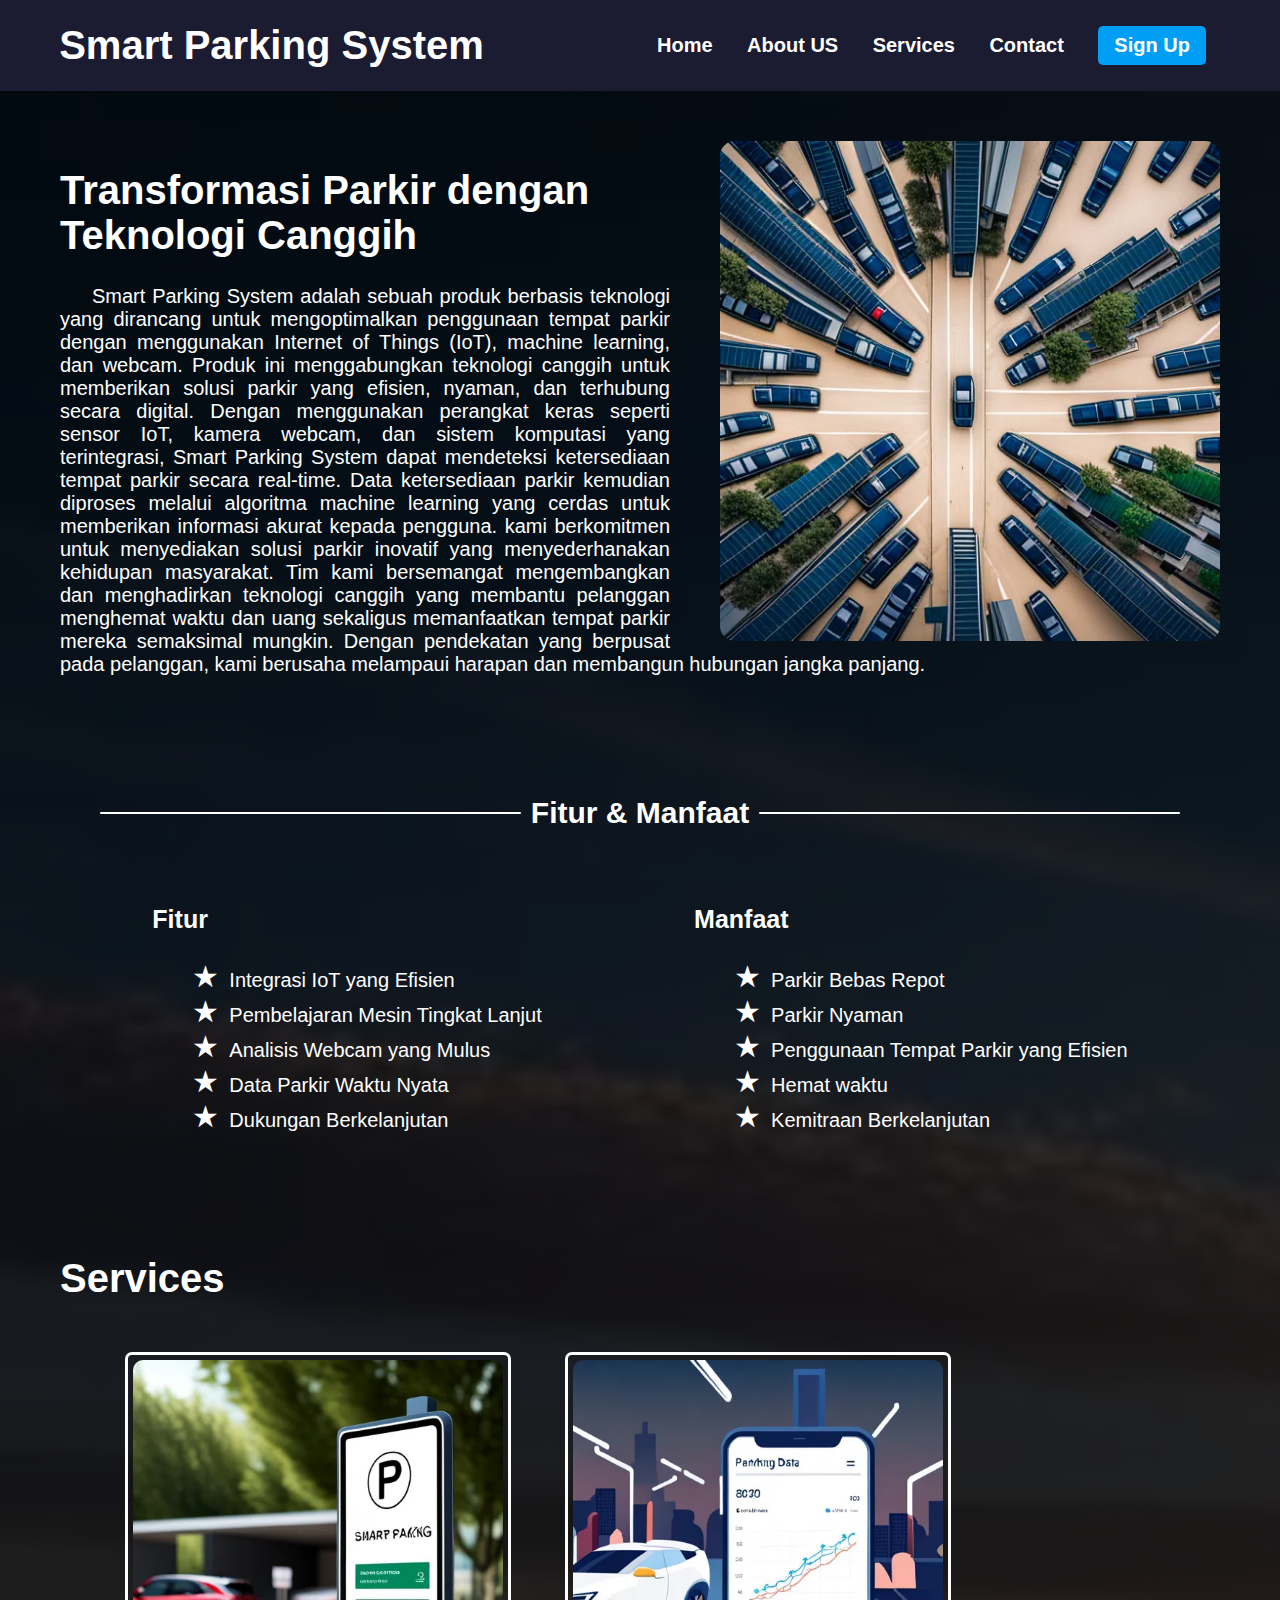
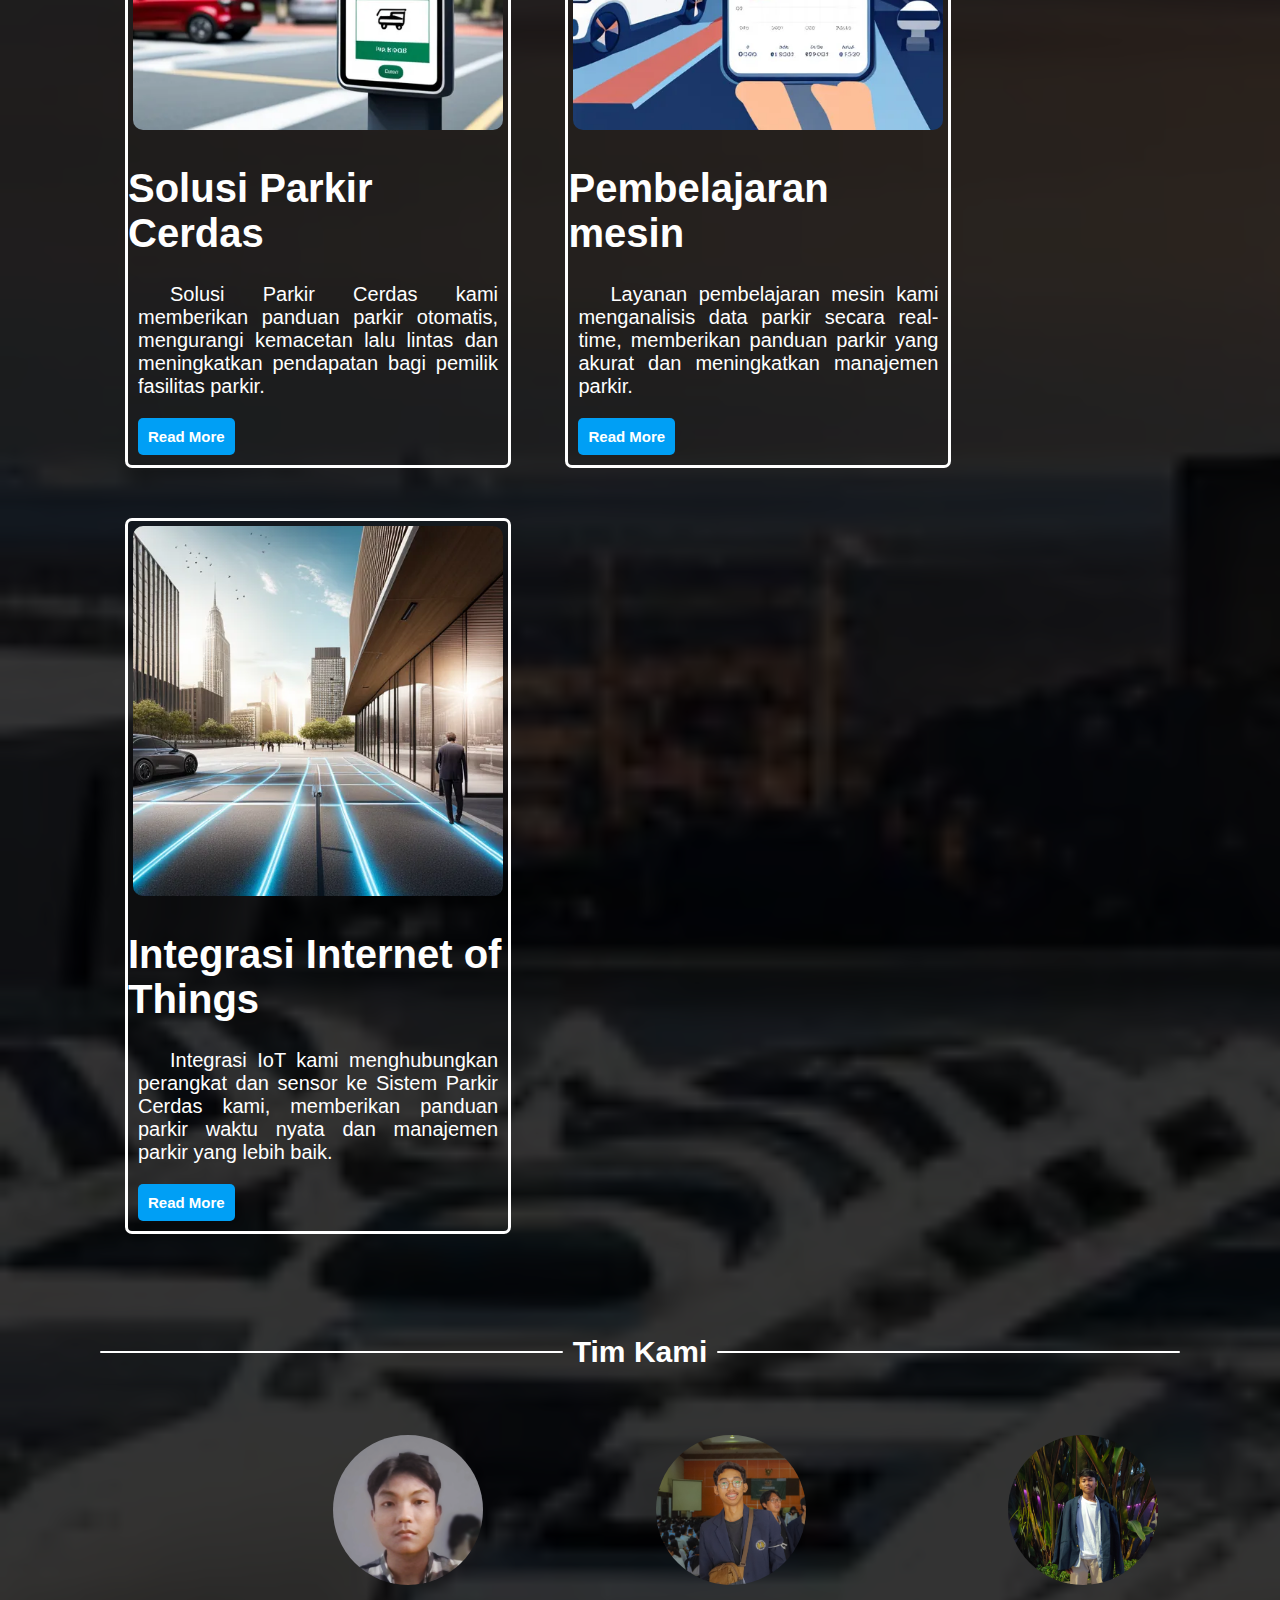
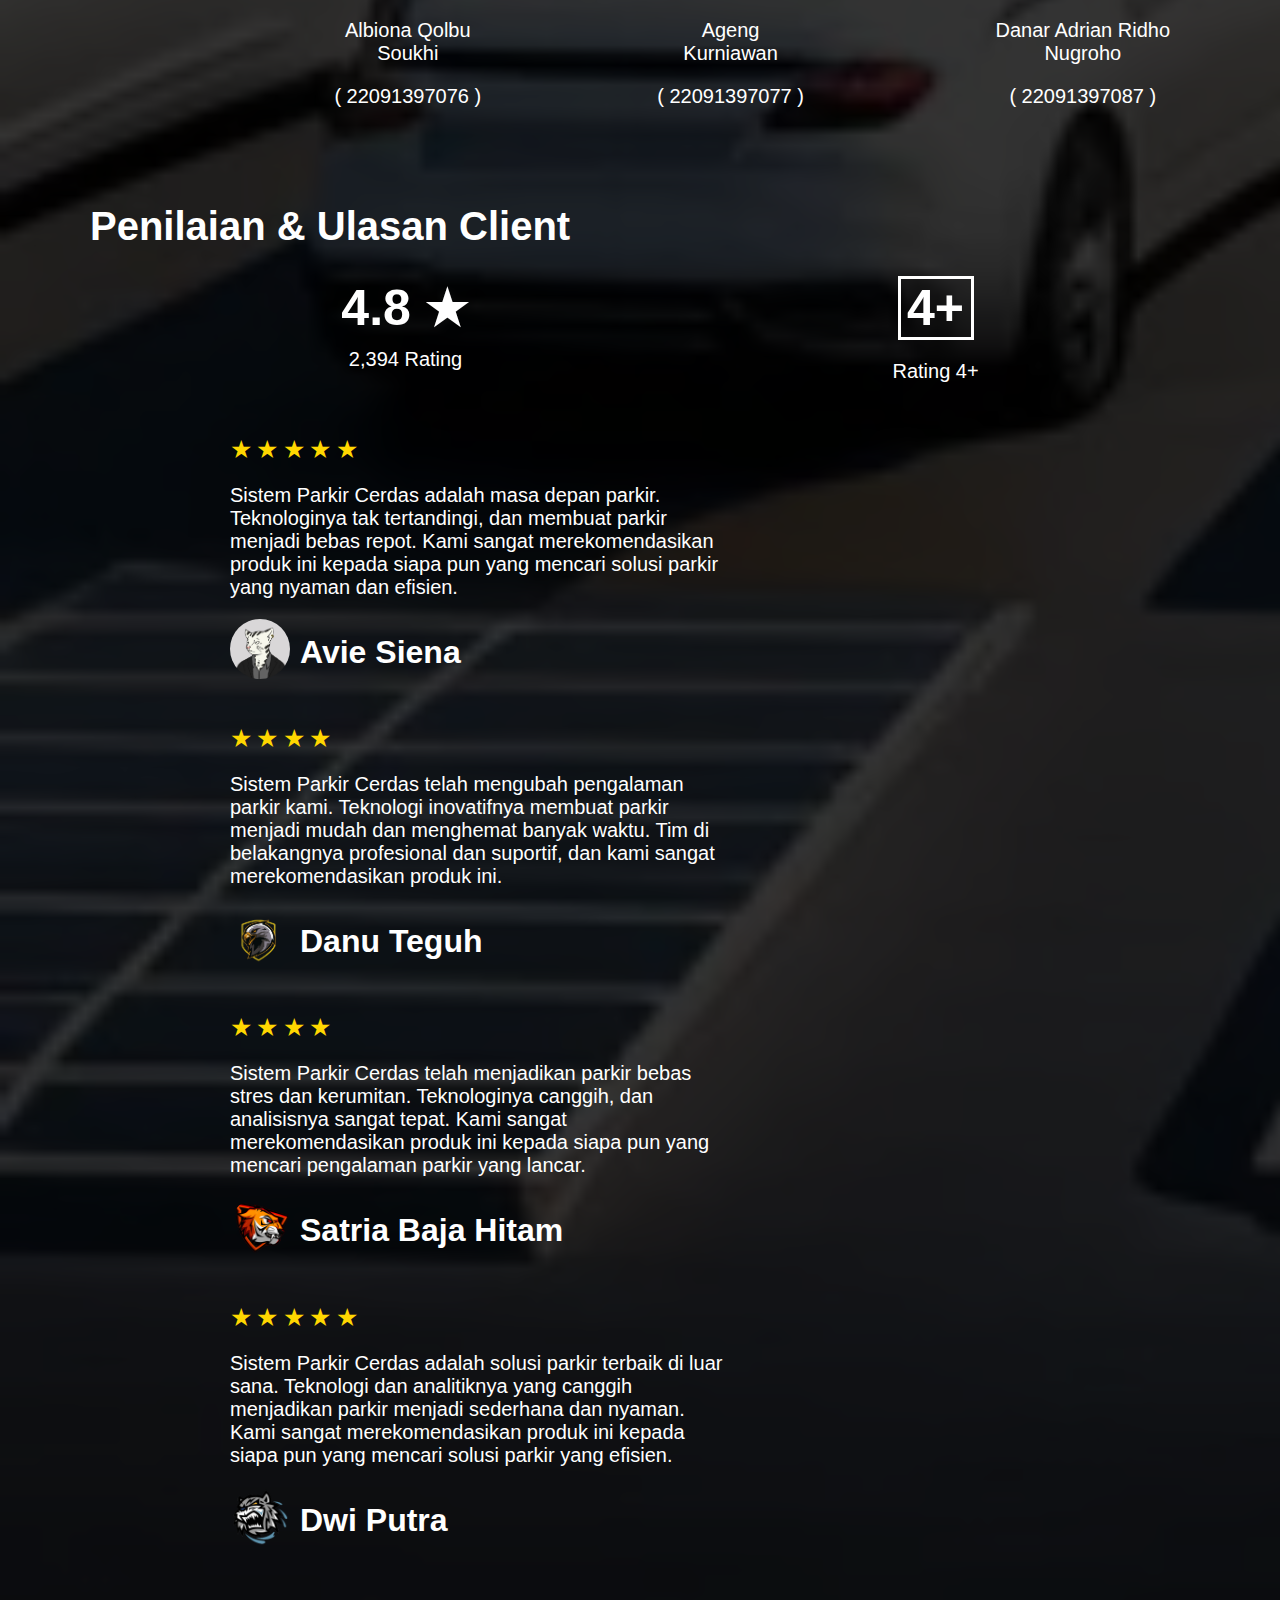
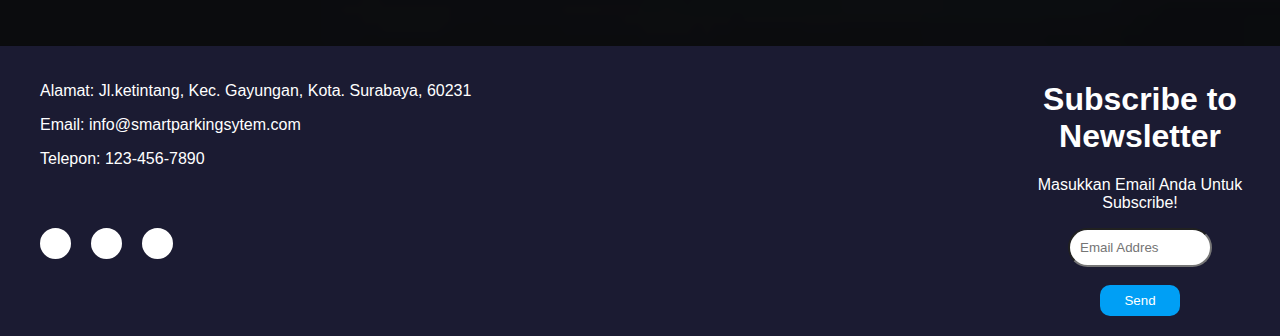
<file: index.html>
<!DOCTYPE html>
<html lang="id">

<head>
    <meta charset="UTF-8">
    <meta name="viewport" content="width=device-width, initial-scale=1.0">
    <title>Smart Parking Sytem</title>
    <link rel="stylesheet" type="text/css" href="model.css">
    <link rel="stylesheet" href="https://use.fontawesome.com/releases/v5.6.3/css/all.css" integrity="sha384-UHRtZLI+pbxtHCWp1t77Bi1L4ZtiqrqD80Kn4Z8NTSRyMA2Fd33n5dQ8lWUE00s/" crossorigin="anonymous">
</head>

<body>
    <header>
        <nav>
            <div class="logo">Smart Parking System</div>
            <ul>
                <li><a href="index.html">Home</a></li>
                <li><a href="about.html">About US</a></li>
                <li><a href="service.html">Services</a></li>
                <li><a href="contact.html">Contact</a></li>
                <li><a href="signup.html"><button class="signup">Sign Up</button></a></li>
            </ul>
        </nav>
    </header>

    <section class="about-us">
        <a target="_blank" href="Gambar 6.jpg">
            <img src ="Gambar 6.jpg" alt ="gambar 6"></a>
        <h1>Transformasi Parkir dengan Teknologi Canggih</h1>
        <p>Smart Parking System adalah sebuah produk berbasis teknologi yang dirancang untuk mengoptimalkan penggunaan tempat parkir dengan menggunakan Internet of Things (IoT), machine learning, dan webcam. Produk ini menggabungkan teknologi canggih untuk memberikan solusi parkir yang efisien, nyaman, dan terhubung secara digital.
            Dengan menggunakan perangkat keras seperti sensor IoT, kamera webcam, dan sistem komputasi yang terintegrasi, Smart Parking System dapat mendeteksi ketersediaan tempat parkir secara real-time. Data ketersediaan parkir kemudian diproses melalui algoritma machine learning yang cerdas untuk memberikan informasi akurat kepada pengguna. kami berkomitmen untuk menyediakan solusi parkir inovatif yang menyederhanakan kehidupan masyarakat. Tim kami bersemangat mengembangkan dan menghadirkan teknologi canggih yang membantu pelanggan menghemat waktu dan uang sekaligus memanfaatkan tempat parkir mereka semaksimal mungkin. Dengan pendekatan yang berpusat pada pelanggan, kami berusaha melampaui harapan dan membangun hubungan jangka panjang.
        </p>
    </section>
    
    <section>
        <div class="services-1">
            <div class="garis-kiri"></div>
                <h1>Fitur & Manfaat</h1>
            <div class="garis-kanan"></div>
        </div>
        <div class="fitur-manfaat">
            <div class="fitur">
                <p>Fitur
                    <ul>
                        <li>Integrasi IoT yang Efisien</li>
                        <li>Pembelajaran Mesin Tingkat Lanjut</li>
                        <li>Analisis Webcam yang Mulus</li>
                        <li>Data Parkir Waktu Nyata</li>
                        <li>Dukungan Berkelanjutan</li>
                    </ul>
                </p>
            </div>
            <div class="manfaat">
                <p>Manfaat
                    <ul>
                        <li>Parkir Bebas Repot</li>
                        <li>Parkir Nyaman</li>
                        <li>Penggunaan Tempat Parkir yang Efisien</li>
                        <li>Hemat waktu</li>
                        <li>Kemitraan Berkelanjutan</li>
                    </ul>
                </p>
            </div>
        </div>
    </section>

    <section class="services">
        <h1>Services</h1>
        <ul>
            <li>
                <a target="_blank" href="Gambar 2.jpg">
                    <img src ="Gambar 2.jpg" alt ="gambar 2">
                </a>
                <h1>Solusi Parkir Cerdas</h1>
                <p>Solusi Parkir Cerdas kami memberikan panduan parkir otomatis, mengurangi kemacetan lalu lintas dan meningkatkan pendapatan bagi pemilik fasilitas parkir.</p>
                <button onclick="toggleText('text1', this)">Read More</button>
                <div id="text1" class="hidden-content">Apakah Anda lelah mencari tempat parkir tanpa henti? Kunjungi Smart Parking System, toko serba ada untuk solusi parkir tanpa kerumitan. Teknologi mutakhir kami menggabungkan kekuatan IoT, pembelajaran mesin, dan analitik webcam untuk menghadirkan layanan manajemen parkir yang unggul.<br>

                    Solusi Parkir Cerdas kami memberikan berbagai manfaat, termasuk:<br><br>
                    
                    – Panduan parkir otomatis: Sistem panduan parkir real-time kami mengarahkan pengemudi ke tempat parkir yang tersedia, mengurangi waktu yang dihabiskan untuk mencari tempat parkir dan meningkatkan kenyamanan.<br>
                    – Mengurangi kemacetan lalu lintas: Sistem kami membantu mengurangi jumlah mobil di jalan, mengurangi kemacetan dan dampak negatif terhadap lingkungan.<br>
                    – Peningkatan pendapatan: Sistem manajemen parkir kami membantu meningkatkan pendapatan pemilik fasilitas parkir dengan mengoptimalkan penggunaan ruang yang tersedia.<br>
                    – Peningkatan keselamatan dan keamanan: Sistem kami menyediakan pemantauan fasilitas parkir secara real-time, memastikan keselamatan dan keamanan bagi pengguna.<br><br>
                    
                    Kombinasi unik Integrasi IoT, pembelajaran mesin, dan analitik webcam kami menjadikan Solusi Parkir Cerdas kami yang paling canggih di pasar. Percayakan kepada kami untuk memberi Anda pengalaman parkir yang lancar dan bebas repot.
                    
                    Hubungi kami untuk mempelajari lebih lanjut tentang Solusi Parkir Cerdas kami dan mulai menikmati parkir efisien hari ini!
                </div>
            </li>
            <li>
                <a target="_blank" href="Gambar 3.jpg">
                    <img src ="Gambar 3.jpg" alt ="gambar 3">
                </a>
                <h1>Pembelajaran mesin</h1>
                <p>Layanan pembelajaran mesin kami menganalisis data parkir secara real-time, memberikan panduan parkir yang akurat dan meningkatkan manajemen parkir.</p>
                <button onclick="toggleText('text2', this)">Read More</button>
                <div id="text2" class="hidden-content">Di Smart Parking System, kami memanfaatkan kekuatan pembelajaran mesin untuk memberikan solusi parkir tingkat lanjut kepada klien kami. Tim ahli kami menggunakan algoritme pembelajaran mesin untuk menganalisis data parkir, memberikan wawasan waktu nyata mengenai penggunaan fasilitas parkir.<br>
                    Layanan pembelajaran mesin kami memberikan berbagai manfaat, termasuk:<br><br>
                    
                    – Panduan parkir yang akurat: Algoritme pembelajaran mesin kami menganalisis data parkir secara real-time, memberikan panduan parkir yang akurat kepada pengemudi.<br>
                    – Peningkatan manajemen parkir: Sistem kami menggunakan pembelajaran mesin untuk memprediksi penggunaan fasilitas parkir, mengoptimalkan penggunaan tempat parkir yang tersedia, dan mengurangi jumlah mobil di jalan.<br>
                    – Pengalaman pengguna yang ditingkatkan: Sistem kami membantu meningkatkan pengalaman pengguna dengan memberikan pengalaman parkir yang lancar dan bebas kerumitan.<br><br>
                    
                    Dengan Sistem Parkir Cerdas, Anda mendapatkan layanan pembelajaran mesin tercanggih di pasar. Percayakan kepada kami untuk memberikan Anda pengalaman parkir yang efisien, nyaman, dan bebas repot.<br>
                    Hubungi kami untuk mempelajari lebih lanjut tentang layanan pembelajaran mesin kami dan mulai menikmati parkir yang efisien hari ini!
                </div>
            </li>
            <li>
                <a target="_blank" href="Gambar 4.jpg">
                    <img src ="Gambar 4.jpg" alt ="gambar 4">
                </a>
                <h1>Integrasi Internet of Things</h1>
                <p>Integrasi IoT kami menghubungkan perangkat dan sensor ke Sistem Parkir Cerdas kami, memberikan panduan parkir waktu nyata dan manajemen parkir yang lebih baik.</p>
                <button onclick="toggleText('text3', this)">Read More</button>
                <div id="text3" class="hidden-content">Di Smart Parking System, kami memahami pentingnya memanfaatkan teknologi terkini untuk memberikan solusi parkir yang efisien dan efektif. Itu sebabnya kami menawarkan layanan Integrasi IoT yang memungkinkan kami menghubungkan perangkat dan sensor ke Sistem Parkir Cerdas kami.<br>
                    Layanan Integrasi IoT kami menggunakan kekuatan internet untuk menghubungkan perangkat dan sensor ke Sistem Parkir Cerdas kami, sehingga memungkinkan kami memberikan panduan dan pengelolaan parkir secara real-time. Dengan menghubungkan perangkat seperti webcam, sensor, dan ponsel pintar ke sistem kami, kami dapat memastikan bahwa tempat parkir dimanfaatkan secara maksimal, meningkatkan kenyamanan dan mengurangi kemacetan lalu lintas.<br>
                    Layanan Integrasi IoT kami memberikan berbagai manfaat, termasuk:<br><br>
                    
                    – Panduan parkir waktu nyata: Sistem kami memberikan panduan parkir waktu nyata kepada pengemudi, mengarahkan mereka ke tempat parkir yang tersedia dan mengurangi waktu yang dihabiskan untuk mencari tempat parkir.<br>
                    – Peningkatan manajemen parkir: Sistem kami memungkinkan kami memantau fasilitas parkir secara real-time, mengoptimalkan penggunaan tempat parkir yang tersedia dan mengurangi jumlah mobil di jalan.<br>
                    – Pengalaman pengguna yang ditingkatkan: Sistem kami membantu meningkatkan pengalaman pengguna dengan memberikan pengalaman parkir yang lancar dan bebas kerumitan.<br><br>
                    
                    Percayai Sistem Parkir Cerdas untuk memberi Anda layanan Integrasi IoT tercanggih di pasar. Hubungi kami untuk mempelajari lebih lanjut atau memulai layanan kami hari ini!
                </div>
            </li>
        </ul>
    </section>

    <section>
        <div class="team">
            <div class="garis-kiri"></div>
                <h1>Tim Kami</h1>
            <div class="garis-kanan"></div>
        </div>
        <div class="foto-team">
            <ul> 
                <li>
                    <img src="albi.png" alt="Albiona Qolbu Soukhi">
                    <p>Albiona Qolbu Soukhi</p>
                    <p>( 22091397076 )</p>
                </li>
                <li>
                    <img src="ageng.jpg" alt="Ageng Kurniawan">
                    <p>Ageng Kurniawan</p>
                    <p>( 22091397077 )</p>
                </li>
                <li>
                    <img src="danar.jpg" alt="Danar Adrian Ridho Nugroho">
                    <p>Danar Adrian Ridho Nugroho</p>
                    <p>( 22091397087 )</p>
                </li>
            </ul>
        </div>
    </section>

    <section>
        <div class="rating">
            <h1>Penilaian & Ulasan Client</h1>
            <ul>
                <li>
                    <h2>4.8 &#9733</h2>
                    <p>2,394 Rating</p>
                </li>
                <li>
                    <h3>4+</h3>
                    <p>Rating 4+</p>
                </li>
            </ul>
        </div>
        <div class="ulasan">
            <ul>
                <li>
                    <span class="star">&#9733;</span>
                    <span class="star">&#9733;</span>
                    <span class="star">&#9733;</span>
                    <span class="star">&#9733;</span>
                    <span class="star">&#9733;</span>
                </li>
                <li>
                    <p>Sistem Parkir Cerdas adalah masa depan parkir. Teknologinya tak tertandingi, dan membuat parkir menjadi bebas repot. Kami sangat merekomendasikan produk ini kepada siapa pun yang mencari solusi parkir yang nyaman dan efisien.</p>
                </li>
                <li>
                    <img src="sena.jpg" alt="Avie Siena">
                </li>
                <li>
                    <h1>Avie Siena</h1>
                </li>
            </ul>
            <ul>
                <li>
                    <span class="star">&#9733;</span>
                    <span class="star">&#9733;</span>
                    <span class="star">&#9733;</span>
                    <span class="star">&#9733;</span>            
                </li>
                <li>
                    <p>Sistem Parkir Cerdas telah mengubah pengalaman parkir kami. Teknologi inovatifnya membuat parkir menjadi mudah dan menghemat banyak waktu. Tim di belakangnya profesional dan suportif, dan kami sangat merekomendasikan produk ini.</p>
                </li>
                <li>
                    <img src="danu.png" alt="Danu Teguh">
                </li>
                <li>
                    <h1>Danu Teguh</h1>
                </li>
            </ul>
            <ul>
                <li>
                    <span class="star">&#9733;</span>
                    <span class="star">&#9733;</span>
                    <span class="star">&#9733;</span>
                    <span class="star">&#9733;</span>
                </li>
                <li>
                    <p>Sistem Parkir Cerdas telah menjadikan parkir bebas stres dan kerumitan. Teknologinya canggih, dan analisisnya sangat tepat. Kami sangat merekomendasikan produk ini kepada siapa pun yang mencari pengalaman parkir yang lancar.</p>
                </li>
                <li>
                    <img src="satria.png" alt="Satria Baja Hitam">
                </li>
                <li>
                    <h1>Satria Baja Hitam</h1>
                </li>
            </ul>
            <ul>
                <li>
                    <span class="star">&#9733;</span>
                    <span class="star">&#9733;</span>
                    <span class="star">&#9733;</span>
                    <span class="star">&#9733;</span>
                    <span class="star">&#9733;</span>
                </li>
                <li>
                    <p>Sistem Parkir Cerdas adalah solusi parkir terbaik di luar sana. Teknologi dan analitiknya yang canggih menjadikan parkir menjadi sederhana dan nyaman. Kami sangat merekomendasikan produk ini kepada siapa pun yang mencari solusi parkir yang efisien.</p>
                </li>
                <li>
                    <img src="dwi.png" alt="Dwi Putra">
                </li>
                <li>
                    <h1>Dwi Putra</h1>
                </li>
            </ul>
        </div>
    </section>

    <footer>
        <div class="contact-info">
            <p>Alamat: Jl.ketintang, Kec. Gayungan, Kota. Surabaya, 60231</p>
            <p>Email: info@smartparkingsytem.com</p>
            <p>Telepon: 123-456-7890</p>
        </div>
        <div class="social-media">
            <ul>
                <li>
                    <a href="#"><i class="fab fa-facebook-f icon"></i></a>
                </li>
                <li>
                    <a href="#"><i class="fab fa-twitter icon"></i></a>
                </li>
                <li>
                    <a href="#"><i class="fab fa-instagram icon"></i></a>
                </li>
            </ul>
        <div class="subscribe">
            <h1>Subscribe to Newsletter</h1>
            <p>Masukkan Email Anda Untuk Subscribe!</p>
            <from>
                <input type="email" placeholder="Email Addres"></input><br><br>
                <button type="submit">Send</button>
            </from>
        </div>
    </footer>
    <script src="script.js"></script>
</body>

</html>
</file>
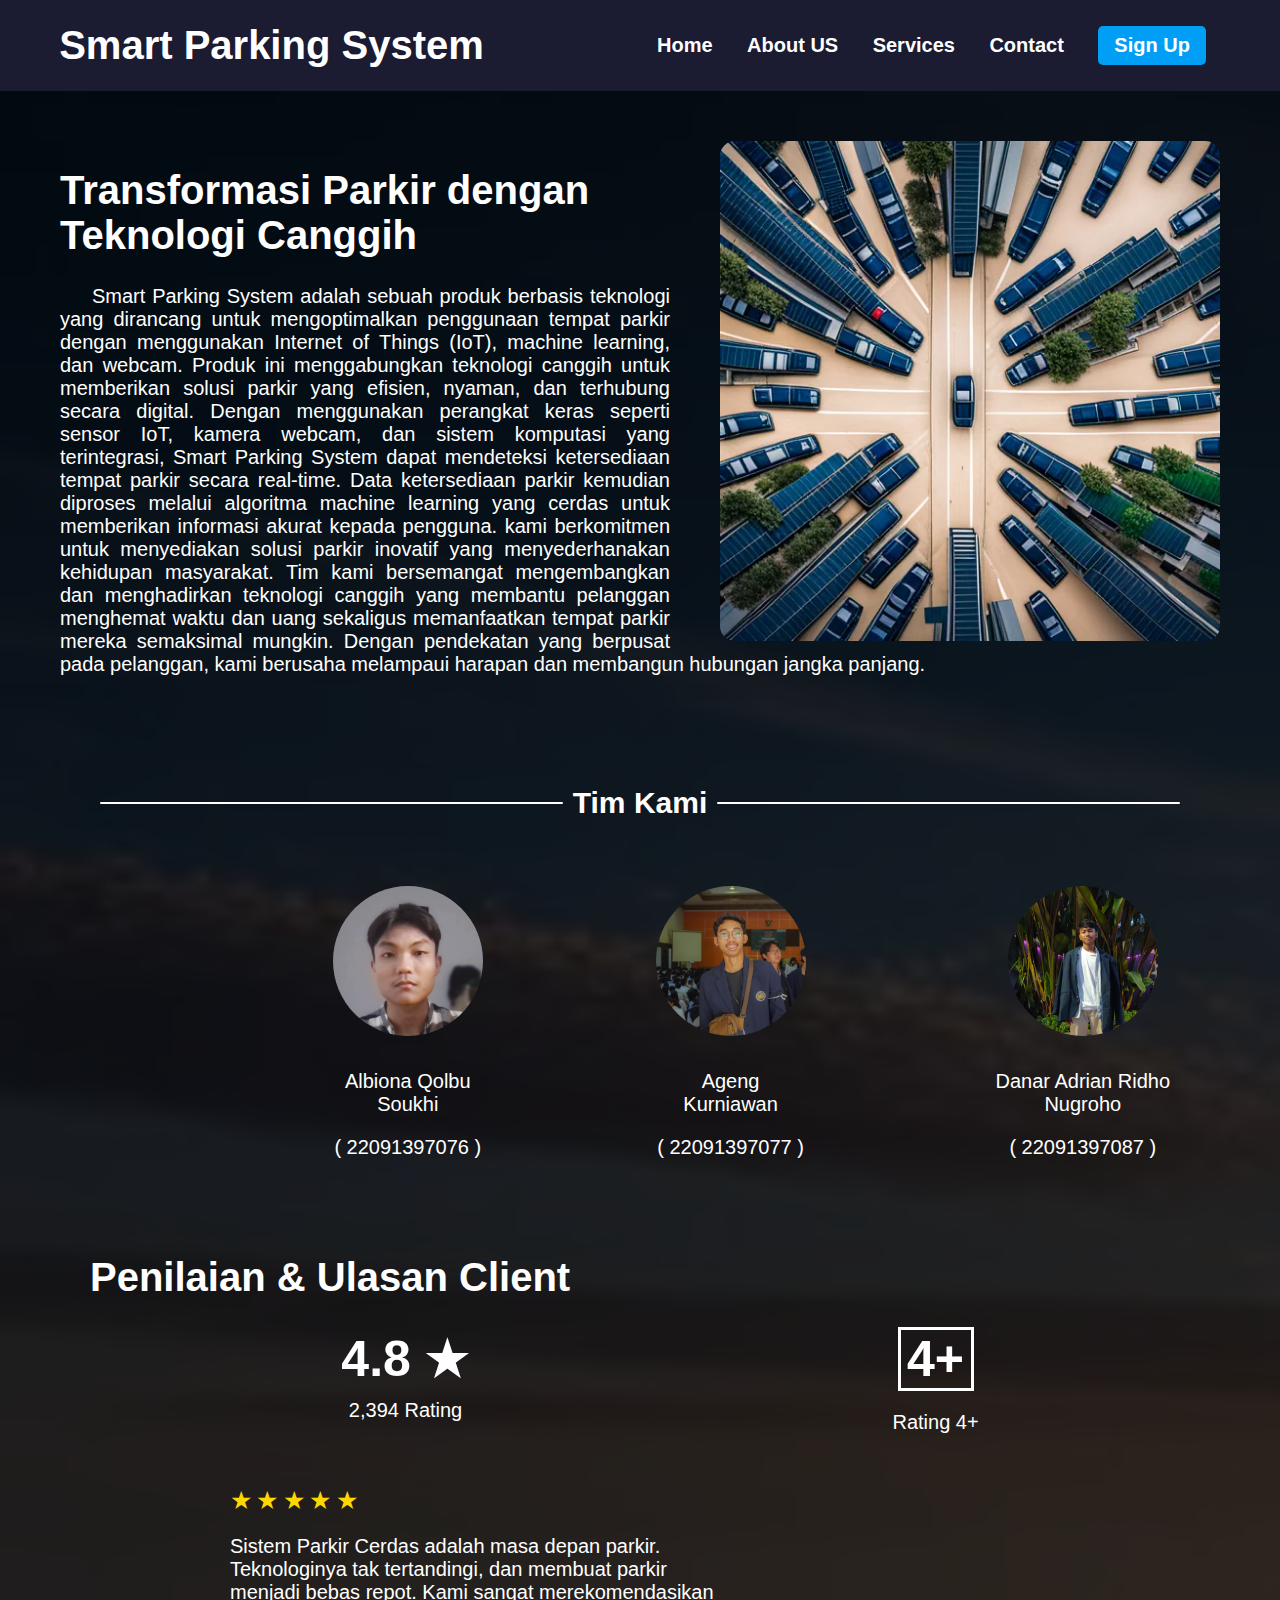
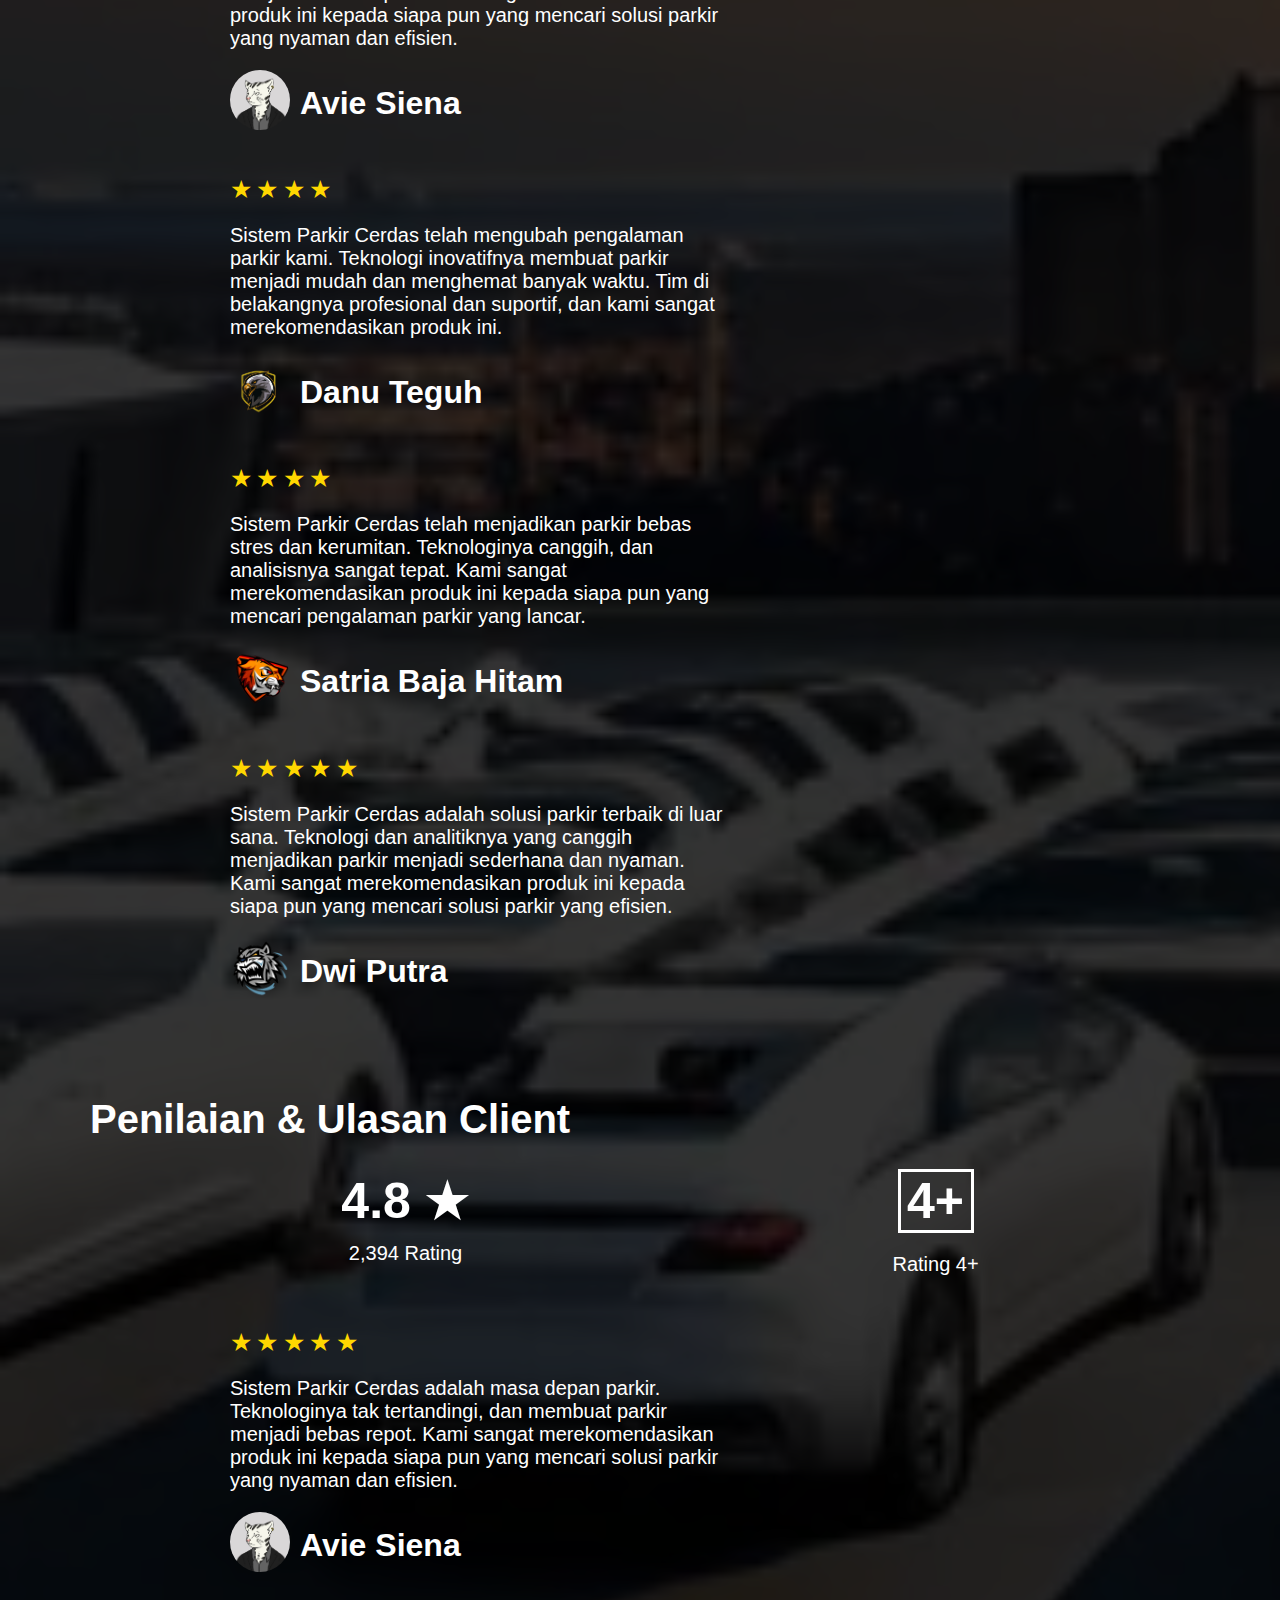
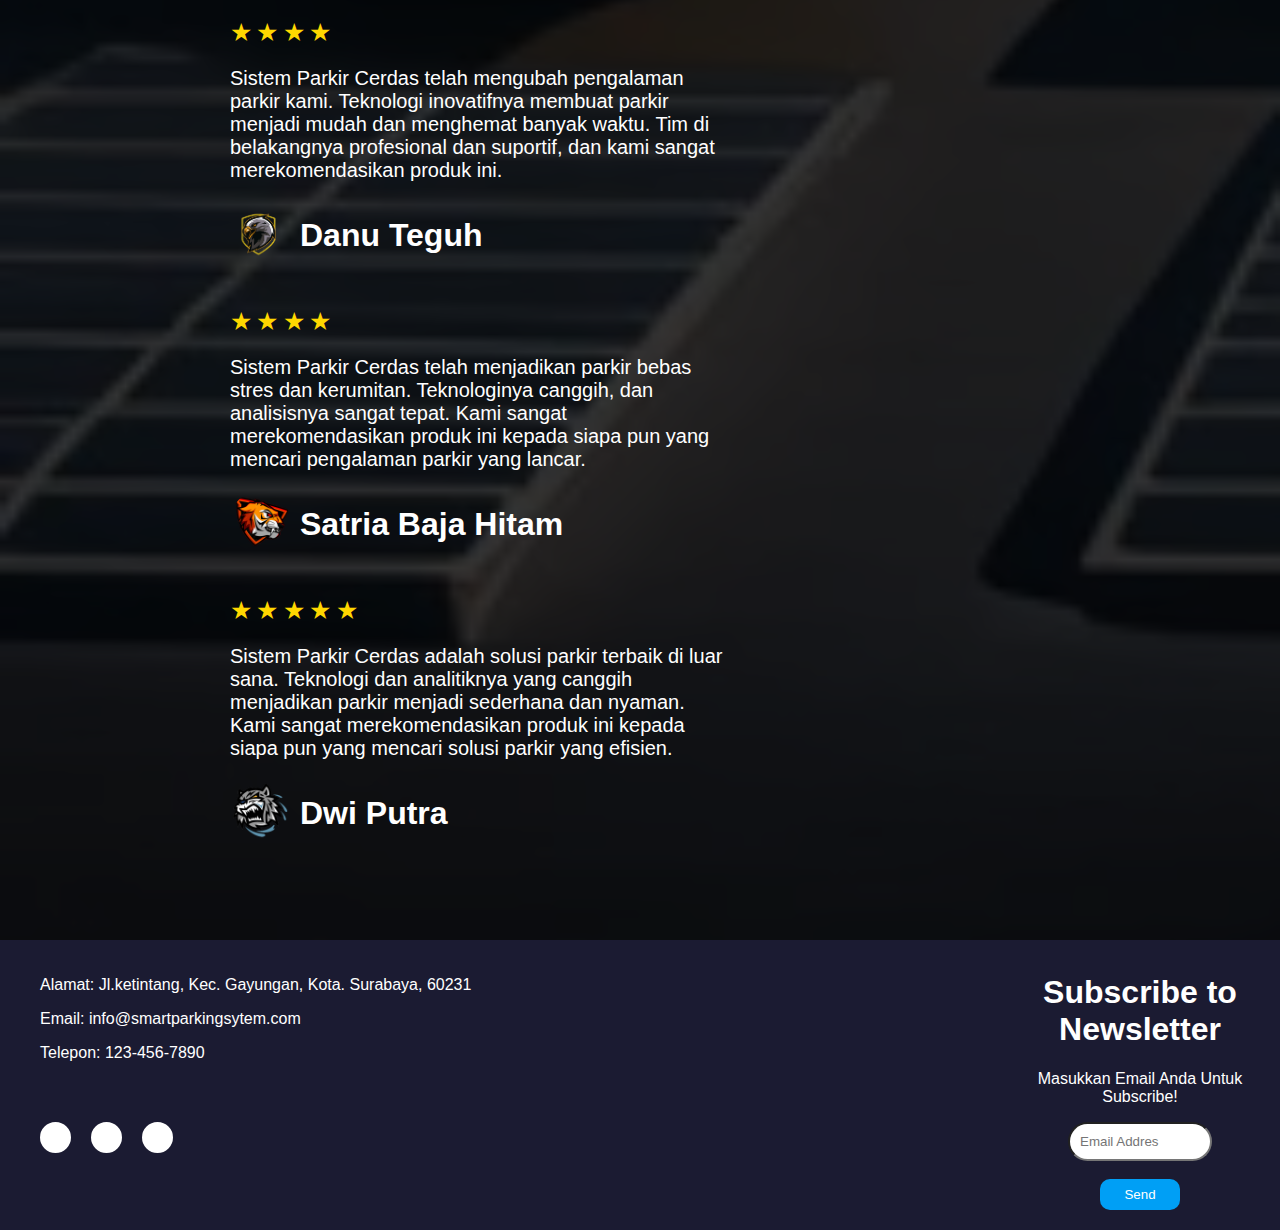
<file: about.html>
<!DOCTYPE html>
<html lang="id">

<head>
    <meta charset="UTF-8">
    <meta name="viewport" content="width=device-width, initial-scale=1.0">
    <title>Smart Parking Sytem</title>
    <link rel="stylesheet" type="text/css" href="model.css">
    <link rel="stylesheet" href="https://use.fontawesome.com/releases/v5.6.3/css/all.css" integrity="sha384-UHRtZLI+pbxtHCWp1t77Bi1L4ZtiqrqD80Kn4Z8NTSRyMA2Fd33n5dQ8lWUE00s/" crossorigin="anonymous">
</head>

<body>
    <header>
        <nav>
            <div class="logo">Smart Parking System</div>
            <ul>
                <li><a href="index.html">Home</a></li>
                <li><a href="about.html">About US</a></li>
                <li><a href="service.html">Services</a></li>
                <li><a href="contact.html">Contact</a></li>
                <li><a href="signup.html"><button class="signup">Sign Up</button></a></li>
            </ul>
        </nav>
    </header>

    <section class="about-us">
        <a target="_blank" href="Gambar 6.jpg">
            <img src ="Gambar 6.jpg" alt ="gambar 6"></a>
        <h1>Transformasi Parkir dengan Teknologi Canggih</h1>
        <p>Smart Parking System adalah sebuah produk berbasis teknologi yang dirancang untuk mengoptimalkan penggunaan tempat parkir dengan menggunakan Internet of Things (IoT), machine learning, dan webcam. Produk ini menggabungkan teknologi canggih untuk memberikan solusi parkir yang efisien, nyaman, dan terhubung secara digital.
            Dengan menggunakan perangkat keras seperti sensor IoT, kamera webcam, dan sistem komputasi yang terintegrasi, Smart Parking System dapat mendeteksi ketersediaan tempat parkir secara real-time. Data ketersediaan parkir kemudian diproses melalui algoritma machine learning yang cerdas untuk memberikan informasi akurat kepada pengguna. kami berkomitmen untuk menyediakan solusi parkir inovatif yang menyederhanakan kehidupan masyarakat. Tim kami bersemangat mengembangkan dan menghadirkan teknologi canggih yang membantu pelanggan menghemat waktu dan uang sekaligus memanfaatkan tempat parkir mereka semaksimal mungkin. Dengan pendekatan yang berpusat pada pelanggan, kami berusaha melampaui harapan dan membangun hubungan jangka panjang.
        </p>
    </section>

    <section>
        <div class="team">
            <div class="garis-kiri"></div>
            <h1>Tim Kami</h1>
        <div class="garis-kanan"></div>
        </div>
        <div class="foto-team">
            <ul> 
                <li>
                    <img src="albi.png" alt="Albiona Qolbu Soukhi">
                    <p>Albiona Qolbu Soukhi</p>
                    <p>( 22091397076 )</p>
                </li>
                <li>
                    <img src="ageng.jpg" alt="Ageng Kurniawan">
                    <p>Ageng Kurniawan</p>
                    <p>( 22091397077 )</p>
                </li>
                <li>
                    <img src="danar.jpg" alt="Danar Adrian Ridho Nugroho">
                    <p>Danar Adrian Ridho Nugroho</p>
                    <p>( 22091397087 )</p>
                </li>
            </ul>
        </div>
    </section>

    <section>
        <div class="rating">
            <h1>Penilaian & Ulasan Client</h1>
            <ul>
                <li>
                    <h2>4.8 &#9733</h2>
                    <p>2,394 Rating</p>
                </li>
                <li>
                    <h3>4+</h3>
                    <p>Rating 4+</p>
                </li>
            </ul>
        </div>
        <div class="ulasan">
            <ul>
                <li>
                    <span class="star">&#9733;</span>
                    <span class="star">&#9733;</span>
                    <span class="star">&#9733;</span>
                    <span class="star">&#9733;</span>
                    <span class="star">&#9733;</span>
                </li>
                <li>
                    <p>Sistem Parkir Cerdas adalah masa depan parkir. Teknologinya tak tertandingi, dan membuat parkir menjadi bebas repot. Kami sangat merekomendasikan produk ini kepada siapa pun yang mencari solusi parkir yang nyaman dan efisien.</p>
                </li>
                <li>
                    <img src="sena.jpg" alt="Avie Siena">
                </li>
                <li>
                    <h1>Avie Siena</h1>
                </li>
            </ul>
            <ul>
                <li>
                    <span class="star">&#9733;</span>
                    <span class="star">&#9733;</span>
                    <span class="star">&#9733;</span>
                    <span class="star">&#9733;</span>            
                </li>
                <li>
                    <p>Sistem Parkir Cerdas telah mengubah pengalaman parkir kami. Teknologi inovatifnya membuat parkir menjadi mudah dan menghemat banyak waktu. Tim di belakangnya profesional dan suportif, dan kami sangat merekomendasikan produk ini.</p>
                </li>
                <li>
                    <img src="danu.png" alt="Danu Teguh">
                </li>
                <li>
                    <h1>Danu Teguh</h1>
                </li>
            </ul>
            <ul>
                <li>
                    <span class="star">&#9733;</span>
                    <span class="star">&#9733;</span>
                    <span class="star">&#9733;</span>
                    <span class="star">&#9733;</span>
                </li>
                <li>
                    <p>Sistem Parkir Cerdas telah menjadikan parkir bebas stres dan kerumitan. Teknologinya canggih, dan analisisnya sangat tepat. Kami sangat merekomendasikan produk ini kepada siapa pun yang mencari pengalaman parkir yang lancar.</p>
                </li>
                <li>
                    <img src="satria.png" alt="Satria Baja Hitam">
                </li>
                <li>
                    <h1>Satria Baja Hitam</h1>
                </li>
            </ul>
            <ul>
                <li>
                    <span class="star">&#9733;</span>
                    <span class="star">&#9733;</span>
                    <span class="star">&#9733;</span>
                    <span class="star">&#9733;</span>
                    <span class="star">&#9733;</span>
                </li>
                <li>
                    <p>Sistem Parkir Cerdas adalah solusi parkir terbaik di luar sana. Teknologi dan analitiknya yang canggih menjadikan parkir menjadi sederhana dan nyaman. Kami sangat merekomendasikan produk ini kepada siapa pun yang mencari solusi parkir yang efisien.</p>
                </li>
                <li>
                    <img src="dwi.png" alt="Dwi Putra">
                </li>
                <li>
                    <h1>Dwi Putra</h1>
                </li>
            </ul>
        </div>
    </section>

    <section>
        <div class="rating">
            <h1>Penilaian & Ulasan Client</h1>
            <ul>
                <li>
                    <h2>4.8 &#9733</h2>
                    <p>2,394 Rating</p>
                </li>
                <li>
                    <h3>4+</h3>
                    <p>Rating 4+</p>
                </li>
            </ul>
        </div>
        <div class="ulasan">
            <ul>
                <li>
                    <span class="star">&#9733;</span>
                    <span class="star">&#9733;</span>
                    <span class="star">&#9733;</span>
                    <span class="star">&#9733;</span>
                    <span class="star">&#9733;</span>
                </li>
                <li>
                    <p>Sistem Parkir Cerdas adalah masa depan parkir. Teknologinya tak tertandingi, dan membuat parkir menjadi bebas repot. Kami sangat merekomendasikan produk ini kepada siapa pun yang mencari solusi parkir yang nyaman dan efisien.</p>
                </li>
                <li>
                    <img src="sena.jpg" alt="Avie Siena">
                </li>
                <li>
                    <h1>Avie Siena</h1>
                </li>
            </ul>
            <ul>
                <li>
                    <span class="star">&#9733;</span>
                    <span class="star">&#9733;</span>
                    <span class="star">&#9733;</span>
                    <span class="star">&#9733;</span>            
                </li>
                <li>
                    <p>Sistem Parkir Cerdas telah mengubah pengalaman parkir kami. Teknologi inovatifnya membuat parkir menjadi mudah dan menghemat banyak waktu. Tim di belakangnya profesional dan suportif, dan kami sangat merekomendasikan produk ini.</p>
                </li>
                <li>
                    <img src="danu.png" alt="Danu Teguh">
                </li>
                <li>
                    <h1>Danu Teguh</h1>
                </li>
            </ul>
            <ul>
                <li>
                    <span class="star">&#9733;</span>
                    <span class="star">&#9733;</span>
                    <span class="star">&#9733;</span>
                    <span class="star">&#9733;</span>
                </li>
                <li>
                    <p>Sistem Parkir Cerdas telah menjadikan parkir bebas stres dan kerumitan. Teknologinya canggih, dan analisisnya sangat tepat. Kami sangat merekomendasikan produk ini kepada siapa pun yang mencari pengalaman parkir yang lancar.</p>
                </li>
                <li>
                    <img src="satria.png" alt="Satria Baja Hitam">
                </li>
                <li>
                    <h1>Satria Baja Hitam</h1>
                </li>
            </ul>
            <ul>
                <li>
                    <span class="star">&#9733;</span>
                    <span class="star">&#9733;</span>
                    <span class="star">&#9733;</span>
                    <span class="star">&#9733;</span>
                    <span class="star">&#9733;</span>
                </li>
                <li>
                    <p>Sistem Parkir Cerdas adalah solusi parkir terbaik di luar sana. Teknologi dan analitiknya yang canggih menjadikan parkir menjadi sederhana dan nyaman. Kami sangat merekomendasikan produk ini kepada siapa pun yang mencari solusi parkir yang efisien.</p>
                </li>
                <li>
                    <img src="dwi.png" alt="Dwi Putra">
                </li>
                <li>
                    <h1>Dwi Putra</h1>
                </li>
            </ul>
        </div>
    </section>

    <footer>
        <div class="contact-info">
            <p>Alamat: Jl.ketintang, Kec. Gayungan, Kota. Surabaya, 60231</p>
            <p>Email: info@smartparkingsytem.com</p>
            <p>Telepon: 123-456-7890</p>
        </div>
        <div class="social-media">
            <ul>
                <li>
                    <a href="#"><i class="fab fa-facebook-f icon"></i></a>
                </li>
                <li>
                    <a href="#"><i class="fab fa-twitter icon"></i></a>
                </li>
                <li>
                    <a href="#"><i class="fab fa-instagram icon"></i></a>
                </li>
            </ul>
        <div class="subscribe">
            <h1>Subscribe to Newsletter</h1>
            <p>Masukkan Email Anda Untuk Subscribe!</p>
            <from>
                <input type="email" placeholder="Email Addres"></input><br><br>
                <button type="submit">Send</button>
            </from>
        </div>
    </footer>
    <script src="script.js"></script>
</body>

</html>
</file>
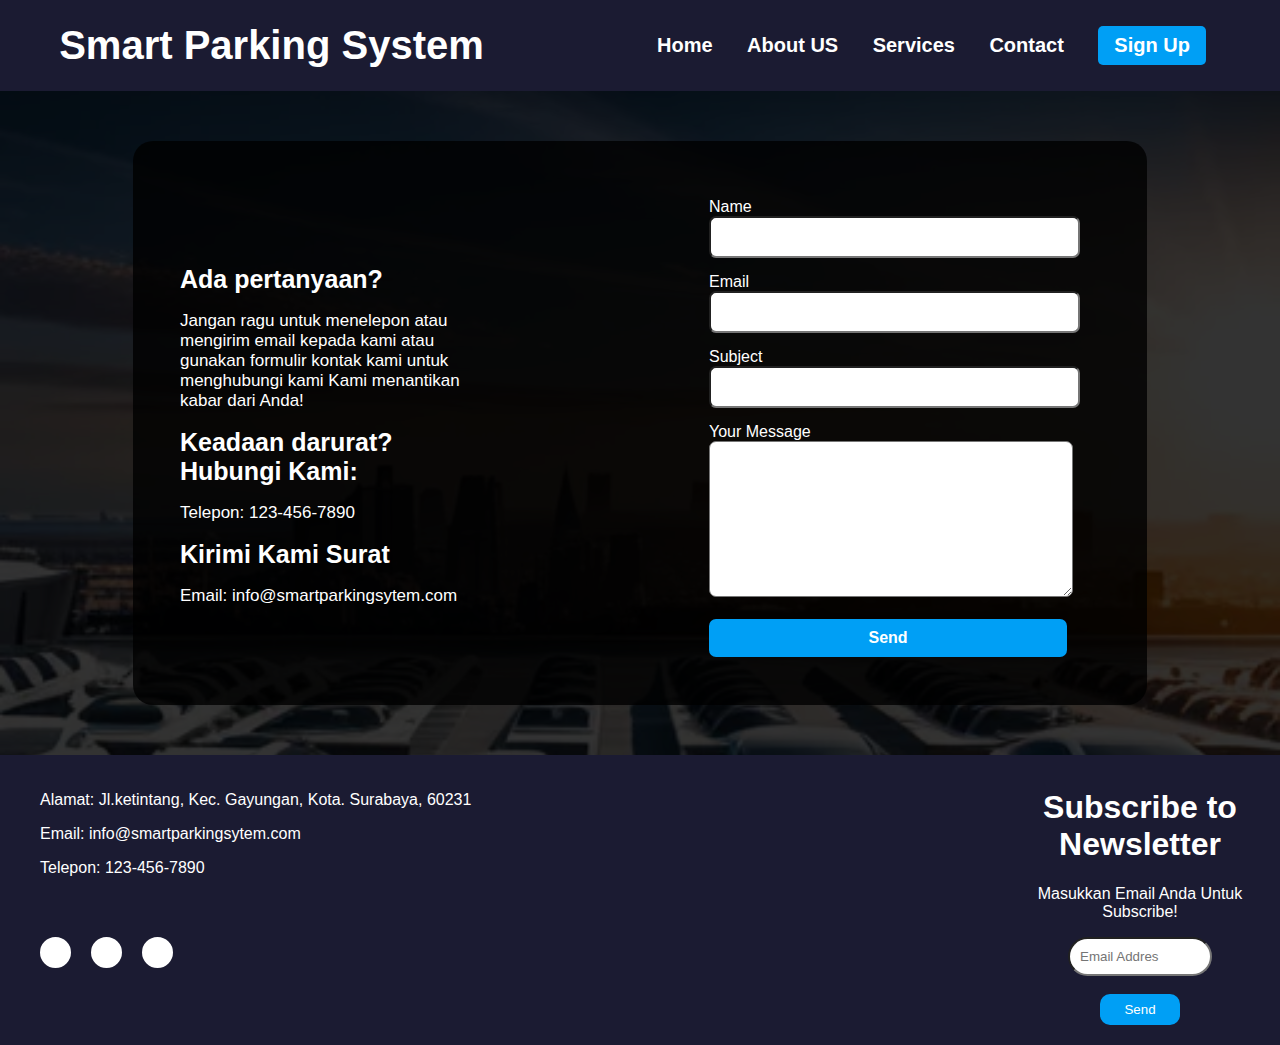
<file: contact.html>
<!DOCTYPE html>
<html lang="id">

<head>
    <meta charset="UTF-8">
    <meta name="viewport" content="width=device-width, initial-scale=1.0">
    <title>Smart Parking Sytem</title>
    <link rel="stylesheet" type="text/css" href="model.css">
    <link rel="stylesheet" href="https://use.fontawesome.com/releases/v5.6.3/css/all.css" integrity="sha384-UHRtZLI+pbxtHCWp1t77Bi1L4ZtiqrqD80Kn4Z8NTSRyMA2Fd33n5dQ8lWUE00s/" crossorigin="anonymous">
</head>

<body>
    <header>
        <nav>
            <div class="logo">Smart Parking System</div>
            <ul>
                <li><a href="index.html">Home</a></li>
                <li><a href="about.html">About US</a></li>
                <li><a href="service.html">Services</a></li>
                <li><a href="contact.html">Contact</a></li>
                <li><a href="signup.html"><button class="signup">Sign Up</button></a></li>
            </ul>
        </nav>
    </header>

    <div class="contact-box">
        <section class="contact">
            <h1>Ada pertanyaan?</h1>
            <p>Jangan ragu untuk menelepon atau mengirim email kepada kami atau gunakan formulir kontak kami untuk menghubungi kami Kami menantikan kabar dari Anda!</p>
            <h1>Keadaan darurat? Hubungi Kami:</h1>
            <p>Telepon: 123-456-7890</p>
            <h1>Kirimi Kami Surat</h1>
            <p>Email: info@smartparkingsytem.com</p>
        </section>
        <form class="message">
            <label>Name</label><br>
            <input type="text"><br>
            <label>Email</label><br>
            <input type="email"><br>
            <label>Subject</label><br>
            <input type="text"><br>
            <label>Your Message</label><br>
            <textarea></textarea><br><br>
            <button type="submit">Send</button>
        </form>
    </div>

    <footer>
        <div class="contact-info">
            <p>Alamat: Jl.ketintang, Kec. Gayungan, Kota. Surabaya, 60231</p>
            <p>Email: info@smartparkingsytem.com</p>
            <p>Telepon: 123-456-7890</p>
        </div>
        <div class="social-media">
            <ul>
                <li>
                    <a href="#"><i class="fab fa-facebook-f icon"></i></a>
                </li>
                <li>
                    <a href="#"><i class="fab fa-twitter icon"></i></a>
                </li>
                <li>
                    <a href="#"><i class="fab fa-instagram icon"></i></a>
                </li>
            </ul>
        <div class="subscribe">
            <h1>Subscribe to Newsletter</h1>
            <p>Masukkan Email Anda Untuk Subscribe!</p>
            <from>
                <input type="email" placeholder="Email Addres"></input><br><br>
                <button type="submit">Send</button>
            </from>
        </div>
    </footer>
    <script src="script.js"></script>
</body>

</html>
</file>
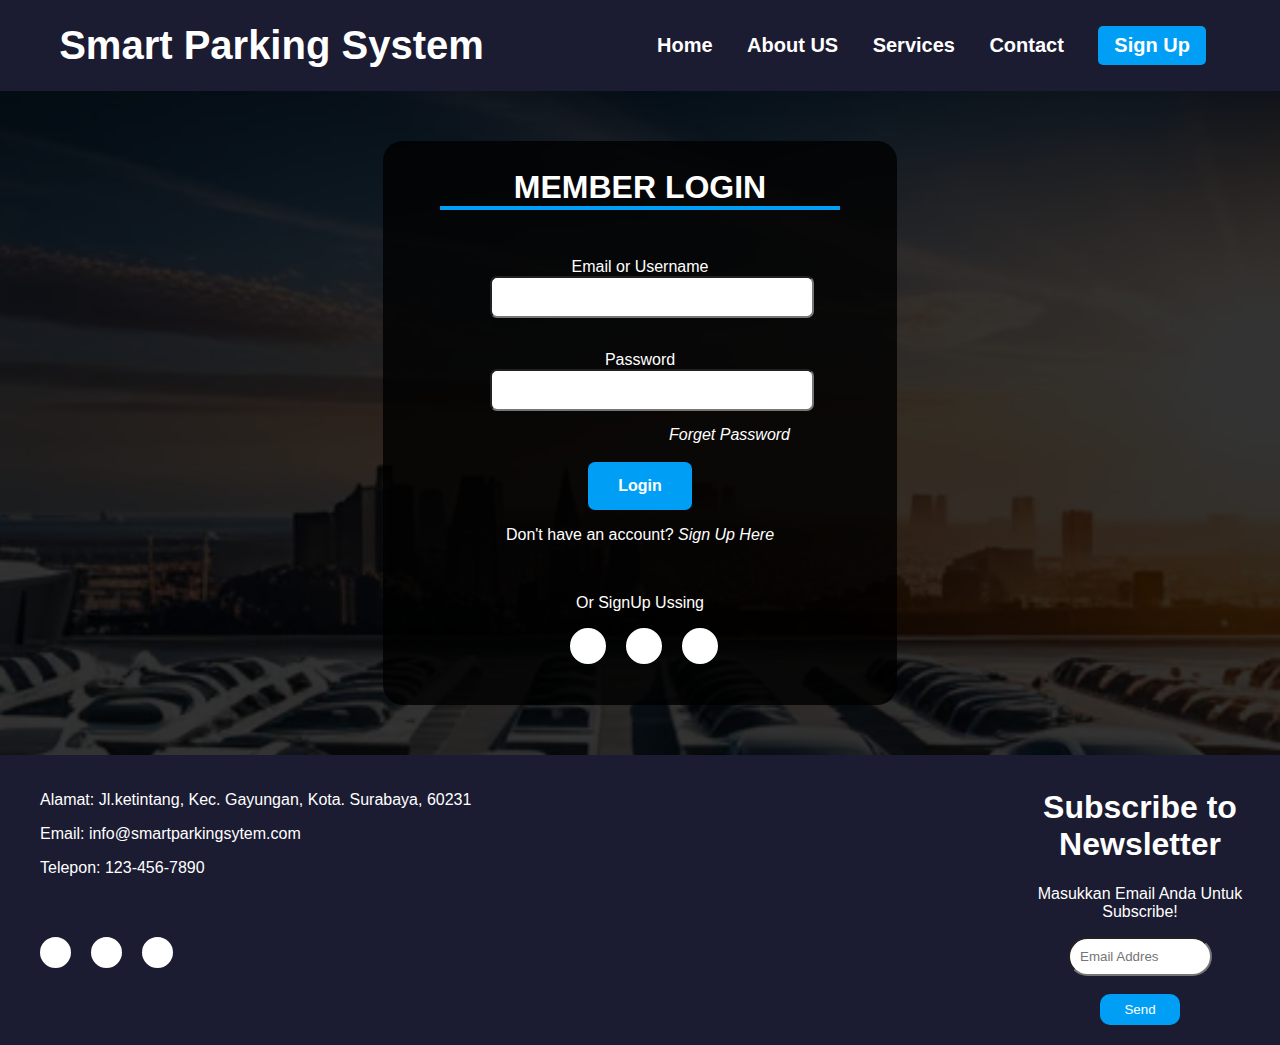
<file: login.html>
<!DOCTYPE html>
<html lang="id">

<head>
    <meta charset="UTF-8">
    <meta name="viewport" content="width=device-width, initial-scale=1.0">
    <title>Smart Parking Sytem</title>
    <link rel="stylesheet" type="text/css" href="model.css">
    <link rel="stylesheet" href="https://use.fontawesome.com/releases/v5.6.3/css/all.css" integrity="sha384-UHRtZLI+pbxtHCWp1t77Bi1L4ZtiqrqD80Kn4Z8NTSRyMA2Fd33n5dQ8lWUE00s/" crossorigin="anonymous">
</head>

<body>
    <header>
        <nav>
            <div class="logo">Smart Parking System</div>
            <ul>
                <li><a href="index.html">Home</a></li>
                <li><a href="about.html">About US</a></li>
                <li><a href="service.html">Services</a></li>
                <li><a href="contact.html">Contact</a></li>
                <li><a href="signup.html"><button class="signup">Sign Up</button></a></li>
            </ul>
        </nav>
    </header>

    <section class="login">
        <div class="login-box">
            <h1>Member Login</h1>
            <br>
            <form>
                <label for="email">Email or Username</label>
                <input type="text" id="email" name="email" required><br><br>
                <label for="password">Password</label>
                <input type="password" id="password" name="password" required>
                <div class="forget-pss">
                    <a href="#">Forget Password</a><br><br>
                </div>
                <button type="submit">Login</button>
            </form>
        <p>Don't have an account? <a href="signup.html">Sign Up Here</a></p>
        <br>
        <p>Or SignUp Ussing</p>
            <div class="sosmed-signup">
                <ul>
                    <li>
                        <a href="#"><i class="fab fa-facebook-f icon"></i></a>
                    </li>
                    <li>
                        <a href="#"><i class="fab fa-google icon"></i></a>
                    </li>
                    <li>
                        <a href="#"><i class="fab fa-twitter icon"></i></a>
                    </li>
                </ul>
            </div>
        </div>
    </section>

    <footer>
        <div class="contact-info">
            <p>Alamat: Jl.ketintang, Kec. Gayungan, Kota. Surabaya, 60231</p>
            <p>Email: info@smartparkingsytem.com</p>
            <p>Telepon: 123-456-7890</p>
        </div>
        <div class="social-media">
            <ul>
                <li>
                    <a href="#"><i class="fab fa-facebook-f icon"></i></a>
                </li>
                <li>
                    <a href="#"><i class="fab fa-twitter icon"></i></a>
                </li>
                <li>
                    <a href="#"><i class="fab fa-instagram icon"></i></a>
                </li>
            </ul>
        <div class="subscribe">
            <h1>Subscribe to Newsletter</h1>
            <p>Masukkan Email Anda Untuk Subscribe!</p>
            <from>
                <input type="email" placeholder="Email Addres"></input><br><br>
                <button type="submit">Send</button>
            </from>
        </div>
    </footer>
    <script src="script.js"></script>
</body>

</html>
</file>
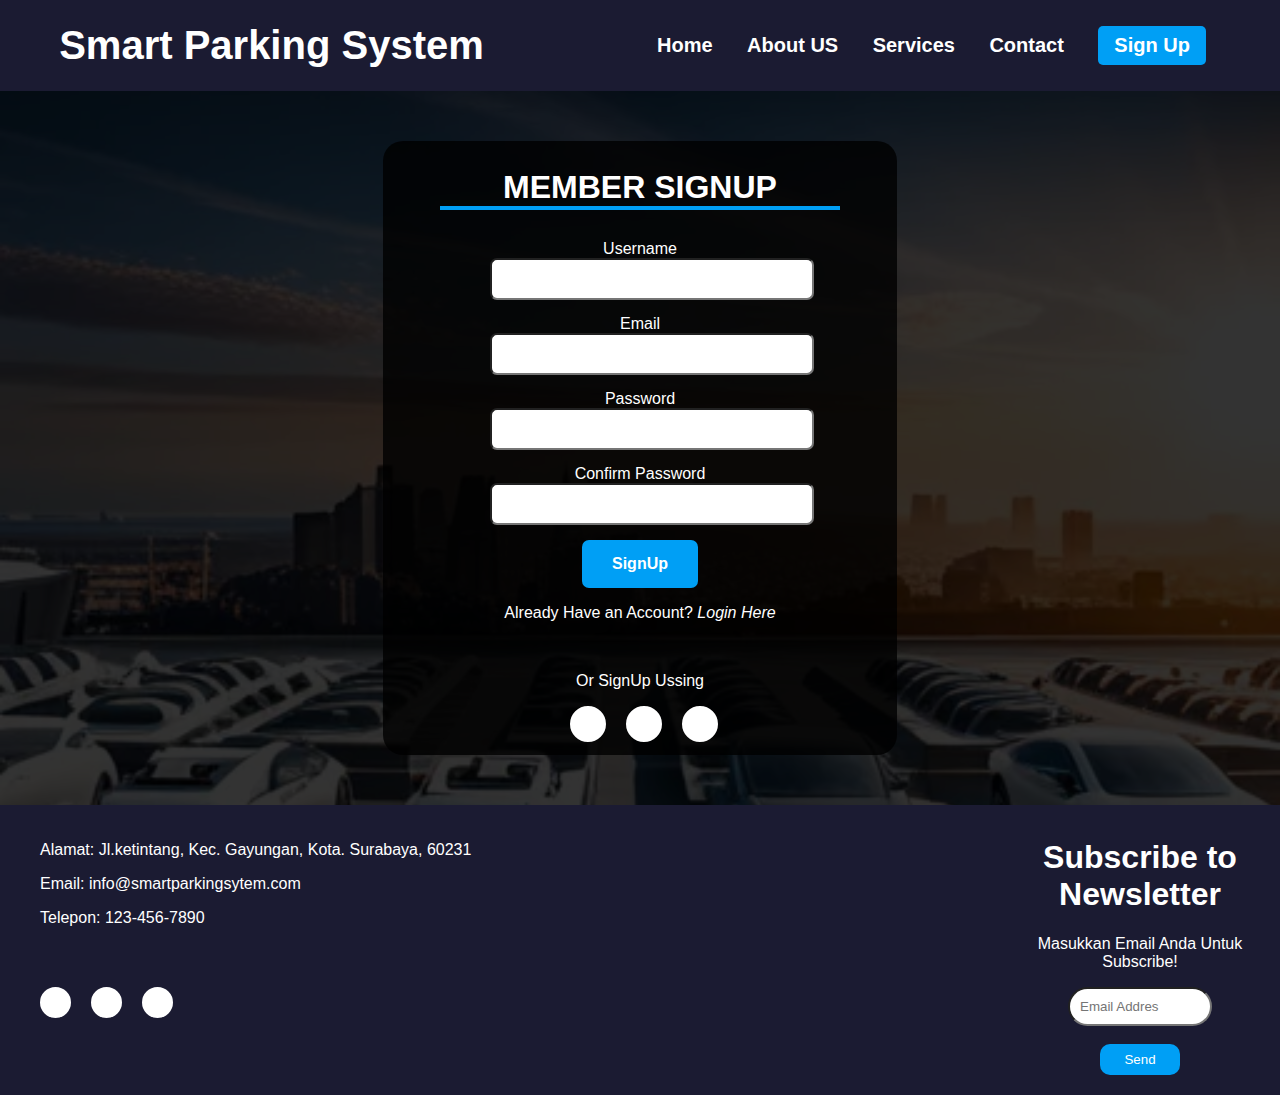
<file: signup.html>
<!DOCTYPE html>
<html lang="id">

<head>
    <meta charset="UTF-8">
    <meta name="viewport" content="width=device-width, initial-scale=1.0">
    <title>Smart Parking Sytem</title>
    <link rel="stylesheet" type="text/css" href="model.css">
    <link rel="stylesheet" href="https://use.fontawesome.com/releases/v5.6.3/css/all.css" integrity="sha384-UHRtZLI+pbxtHCWp1t77Bi1L4ZtiqrqD80Kn4Z8NTSRyMA2Fd33n5dQ8lWUE00s/" crossorigin="anonymous">
</head>

<body>
    <header>
        <nav>
            <div class="logo">Smart Parking System</div>
            <ul>
                <li><a href="index.html">Home</a></li>
                <li><a href="about.html">About US</a></li>
                <li><a href="service.html">Services</a></li>
                <li><a href="contact.html">Contact</a></li>
                <li><a href="signup.html"><button class="signup">Sign Up</button></a></li>
            </ul>
        </nav>
    </header>

    <section class="signup">
    <div class="signup-box">
        <h1>Member SignUp</h1>
        <form>
            <label for="fullname">Username</label>
            <input type="text" id="fullname" name="fullname" required><br>
            <label for="email">Email</label>
            <input type="email" id="email" name="email" required><br>
            <label for="password">Password</label>
            <input type="password" id="password" name="password" required><br>
            <label for="confirm_password">Confirm Password</label>
            <input type="password" id="confirm_password" name="confirm_password" required><br>
            <button type="submit">SignUp</button>
        </form>
        <p>Already Have an Account? <a href="login.html">Login Here</a></p>
        <br>
        <p>Or SignUp Ussing</p>
        <div class="sosmed-signup">
            <ul>
                <li>
                    <a href="#"><i class="fab fa-facebook-f icon"></i></a>
                </li>
                <li>
                    <a href="#"><i class="fab fa-google icon"></i></a>
                </li>
                <li>
                    <a href="#"><i class="fab fa-twitter icon"></i></a>
                </li>
            </ul>
        </div>
    </div>
    </section>

    <footer>
        <div class="contact-info">
            <p>Alamat: Jl.ketintang, Kec. Gayungan, Kota. Surabaya, 60231</p>
            <p>Email: info@smartparkingsytem.com</p>
            <p>Telepon: 123-456-7890</p>
        </div>
        <div class="social-media">
            <ul>
                <li>
                    <a href="#"><i class="fab fa-facebook-f icon"></i></a>
                </li>
                <li>
                    <a href="#"><i class="fab fa-twitter icon"></i></a>
                </li>
                <li>
                    <a href="#"><i class="fab fa-instagram icon"></i></a>
                </li>
            </ul>
        <div class="subscribe">
            <h1>Subscribe to Newsletter</h1>
            <p>Masukkan Email Anda Untuk Subscribe!</p>
            <from>
                <input type="email" placeholder="Email Addres"></input><br><br>
                <button type="submit">Send</button>
            </from>
        </div>
    </footer>
    <script src="script.js"></script>
</body>

</html>
</file>
<file: model.css>
/*header*/
body {
    font-family: Arial, sans-serif;
    color: #fff;
    margin: 0;
    padding: 0;
    background-image: url('Gambar 1.jpg');
    background-size: 100%;
    background-color: rgba(0, 0, 0, 0.8);
    background-blend-mode: overlay;
    background-size: cover;
}


header {
    background-color: #1b1b32;
    padding: 10px 0;
    text-align: center;
}

nav {
    display: flex;
    justify-content: space-around;
    align-items: center;
}

nav .logo {
    font-size: 40px;
    font-weight: bold;
}

nav ul {
    list-style: none;
}

nav ul li {
    display: inline;
    margin: 0 15px;
}

nav li a:hover{
    transition-duration: 0.2s;
    cursor:pointer;
    color: #55acee;
    border-bottom: 7px solid #55acee;
    border-radius: 10px;
}

nav a{
    color:#fff;
    text-decoration: none;
    font-weight: bold;
    font-size: 20px;
}

button.signup {
    font-weight: bold;
    border:none;
    border-radius: 5px;
    background-color:#009ff5;
    color: #fff;
    padding: 8px 16px;
    font-size: 16px;
    cursor: pointer;
    font-size: 20px;
}

button.signup:hover {
    background-color: #0077b5;
}

/*about*/

.about-us {
    padding: 50px 60px;
}

.about-us img {
    width: 500px;
    margin-left: 50px;
    position: static;
    border-radius: 15px;
    float:right;
}

.about-us h1{
    font-size: 40px;
}

.about-us p {
    text-indent: 2rem;
    text-align: justify;
    font-size: 20px;
}

/*services*/

.services-1 {
    display: flex;
    align-items: center;
    margin: 30px 90px;
}

.services-1  h1 {
    font-size: 30px;
    color: #fff;
}

.garis-kiri, .garis-kanan {
    flex: 1;
    border-radius: 5px;
    height: 2px;
    background-color: #fff;
    margin: 0 10px;
}

.fitur-manfaat {
    display: flex;
    justify-content: space-evenly;
}

.fitur p, .manfaat p {
    font-size: 25px;
    font-weight: bold;
    color:#fff;
}

.fitur ul, .manfaat ul {
    list-style: none;
    font-size: 20px;
    padding-bottom: 50px;
}

.fitur  li::before, .manfaat li::before {
    content: "★"; 
    color: #fff;
    font-size: 1.5em; 
    margin-right: 10px;
}

.services {
    padding: 20px 60px;
}

.services h1 {
    font-size: 40px;
}

.services ul li {
    display: inline-block;
    margin: 25px;
    border: 3px solid #fff;
    width: 380px;
    border-radius: 7px;
}

.services ul li img {
    width: 370px;
    height: auto;
    border-radius: 15px;
    padding: 5px;
}

.services ul li p {
    text-indent: 2rem;
    text-align: justify;
    font-size: 20px;
    margin:10px;
}

.services button {
    margin: 10px;
    background-color:#009ff5;
    color:#fff;
    border-radius: 5px;
    font-size: 15px;
    border: none;
    padding: 10px;
    font-weight: bold;
    cursor: pointer;
}

.services button:hover {
    background-color:#0077b5; 
}

.hidden-content {
    margin: 10px;
    text-align: justify;
    font-size: 20px;
    display: none;
}

/* Team */
.team {
    display: flex;
    align-items: center;
    margin: 20px 90px;
}

.team h1 {
    font-size: 30px;
    color: #fff;
}

.garis-kiri, .garis-kanan {
    flex: 1;
    border-radius: 5px;
    height: 2px;
    background-color: #fff;
    margin: 10px 10px;
}

.foto-team {
    display:flex ;
    margin-left:200px;
}

.foto-team ul {
    list-style: none;
    display: flex;
    justify-content: center;
}

.foto-team ul li {
    margin: 10px 80px;
    text-align: center;
}

.foto-team ul li img {
    width: 150px;
    height: 150px;
    object-fit: cover;
    border-radius: 50%;
    margin-bottom: 10px;
}

.foto-team ul li p {
    font-size: 20px;
}

/*rating*/
.rating {
    margin: 0px 90px;
    margin-top: 50px;
}

.rating h1 {
    font-size: 40px;
}

.rating ul {
    display: flex;
    justify-content: space-around;
    align-items: center;
    margin-top: -50px;
}

.rating li {
    list-style: none;
    text-align: center;
}

.rating li h2 {
    font-size: 50px;
    color:#fff;
}

.rating li h3 {
    border: 3px solid #fff;
    width: 70px;
    display: inline-block;
    font-size: 50px;
}

.rating li p {
    font-size: 20px;
    color:#fff;
    margin-top: -30px;
}

.ulasan {
    margin-left: 90px;
    margin-right: 90px;
    margin-bottom: 70px;
}

.ulasan ul {
    margin-left: 100px;
    list-style: none;
    display: inline-block;
}

.ulasan ul li {
    width: 500px;
}

.ulasan ul li .star {
    color: gold;
    font-size: 25px;
}

.ulasan ul li p {
    font-size: 20px;
    text-align: left;
}

.ulasan ul li img {
    width: 60px;
    height: 60px;
    object-fit: cover;
    border-radius: 50%;
    position: absolute;
}

.ulasan ul li h1 {
    margin-left: 70px;
    margin-top: 35px;
}


/*footer*/

footer {
    background-color:#1b1b32;
    padding: 20px;
}

.contact-info p {
    text-align: left;
    margin-left: 20px;
}

.social-media ul {
    display: flex;
    margin-left: -30px;
    margin-top: 60px;
}

.social-media ul li {
    list-style: none;
}

.social-media ul li a {
    width: 25px;
    height: 25px;
    background-color: #fff;
    text-align:center;
    font-size: 20px;
    margin: 0 10px;
    display: block;
    border-radius: 50%;
    position: relative;
    overflow: hidden;
    border: 3px solid #fff;
    z-index: 1;
}

.social-media ul li a .icon {
    position: relative;
    padding: 3px 2px;
    color: #262626;
    transition: .5s;
    z-index: 3;
}

.social-media li a:hover .icon {
    color: #fff;
    transform: rotateY(360deg);
}

.social-media li a:before {
    content: "";
    position: absolute;
    top: 100%;
    left: 0;
    width: 100%;
    height: 100%;
    background: #f00;
    transition: .5s;
    z-index: 2;
}

.social-media li a:hover:before {
    top: 0;
}

.social-media li:nth-child(1) a:before{
    background: #3b5999;
}

.social-media li:nth-child(2) a:before{
    background: #55acee;
}

.social-media li:nth-child(3) a:before {
    background: #dd4b39;
}

.subscribe {
    text-align: center;
    margin-left: 1000px;
    margin-top: -200px;
}

.subscribe input {
    width: 50%;
    padding: 10px;
    border-radius: 50px;
}

.subscribe button {
    background-color: #009ff5;
    padding: 8px;
    width: 80px;
    border-radius: 10px;
    color: #fff;
    border: none;
    cursor: pointer;
}

.subscribe button:hover {
    background-color:#0077b5;
}

/*login & signup*/
.login, .signup {
    text-align: center;
}

.login-box {
    background-color: rgba(0, 0, 0, 0.8);
    margin-left: auto;
    margin-right: auto;
    margin-top: 50px;
    margin-bottom: 50px;
    width: 500px;
    height: 550px;
    border-radius: 20px;
    padding: 7px;
}

.forget-pss {
    text-align: right;
}

.forget-pss a {
    color: #fff;
    font-style: italic;
    text-decoration: none;
    font-weight: lighter;
}

.signup-box {
    background-color: rgba(0, 0, 0, 0.8);
    margin-left: auto;
    margin-right: auto;
    margin-top: 50px;
    margin-bottom: 50px;
    width: 500px;
    height: 600px;
    border-radius: 20px;
    padding: 7px;
}

.login-box h1, .signup-box h1 {
    margin-left: 50px;
    margin-bottom: 30px;
    width: 80%;
    text-transform: uppercase;
    border-bottom: 4px solid #009ff5;
}

.login form, .signup form {
    margin: auto;
    width: 300px;
}

.login form input, .signup form input {
    width: 100%;
    padding: 10px;
    margin-bottom: 15px;
    font-size: 16px;
    border-radius: 7px;
}

.login form button, .signup form button {
    background-color: #009ff5;
    border: none;
    color:#fff;
    padding: 15px 30px;
    cursor: pointer;
    font-size: 16px;
    border-radius: 7px;
    font-weight: bold;
}

.login form button:hover, .signup form button:hover {
    background-color:#0077b5;
}

.login p a, .signup a {
    color: #fff;
    font-style: italic;
    text-decoration: none;
    font-weight: lighter;
}

.login a:hover, .signup a:hover {
    text-decoration: underline;
    cursor: pointer;
}

.sosmed-signup ul, .sosmed-login ul {
    display: flex;
    margin-left: 130px;
}

.sosmed-signup ul li, .sosmed-login ul li {
    list-style: none;
}

.sosmed-signup ul li a, .sosmed-login ul li a {
    width: 30px;
    height: 30px;
    background-color: #fff;
    text-align:center;
    line-height: 25px;
    font-size: 23px;
    margin: 0 10px;
    display: block;
    border-radius: 50%;
    position: relative;
    overflow: hidden;
    border: 3px solid #fff;
    z-index: 1;
}

.sosmed-signup ul li a .icon, .sosmed-login ul li a .icon {
    position: relative;
    padding: 3px 2px;
    color: #262626;
    transition: .5s;
    z-index: 3;
}

.sosmed-signup li a:hover .icon, .sosmed-login li a:hover .icon {
    color: #fff;
    transform: rotateY(360deg);
}

.sosmed-signup li a:before, .sosmed-login li a:before {
    content: "";
    position: absolute;
    top: 100%;
    left: 0;
    width: 100%;
    height: 100%; 
    background: #f00;
    transition: .5s;
    z-index: 2;
}

.sosmed-signup li a:hover:before, .sosmed-login li a:hover:before {
    top: 0;
}

.sosmed-signup li:nth-child(1) a:before, .sosmed-login li:nth-child(1) a:before{
    background: #3b5999;
}

.sosmed-signup li:nth-child(2) a:before, sosmed-login li:nth-child(2) a:before{
    background: #000;
}

.sosmed-signup li:nth-child(3) a:before, sosmed-login li:nth-child(3) a:before {
    background: #55acee;
}

/*contact*/
.contact-box {
    background-color: rgba(0, 0, 0, 0.8);
    margin-left: auto;
    margin-right: auto;
    margin-top: 50px;
    margin-bottom: 50px;
    width: 1000px;
    height: 550px;
    border-radius: 20px;
    padding: 7px;
}

.contact {
    position: absolute;
    color: #fff;
    margin-top: 100px;
    margin-left: 40px;
    margin-right: 800px;
}

.contact h1 {
    font-size: 25px;
}

.contact p {
    font-size: 17px;
}

.message {
    float: right;
    margin-top: 50px;
    margin-right: 200px;
}

.message input {
    width: 150%;
    padding: 10px;
    margin-bottom: 15px;
    font-size: 16px;
    border-radius: 7px;
}

.message textarea {
    width: 155%;
    height: 150px;
    border-radius: 7px;
}

.message button {
    background-color: #009ff5;
    border: none;
    color:#fff;
    width: 155%;
    padding: 10px;
    cursor: pointer;
    font-size: 16px;
    border-radius: 7px;
    font-weight: bold;
}

.message button:hover {
    background-color: #0077b5;
    color: #fff;
}
</file>
